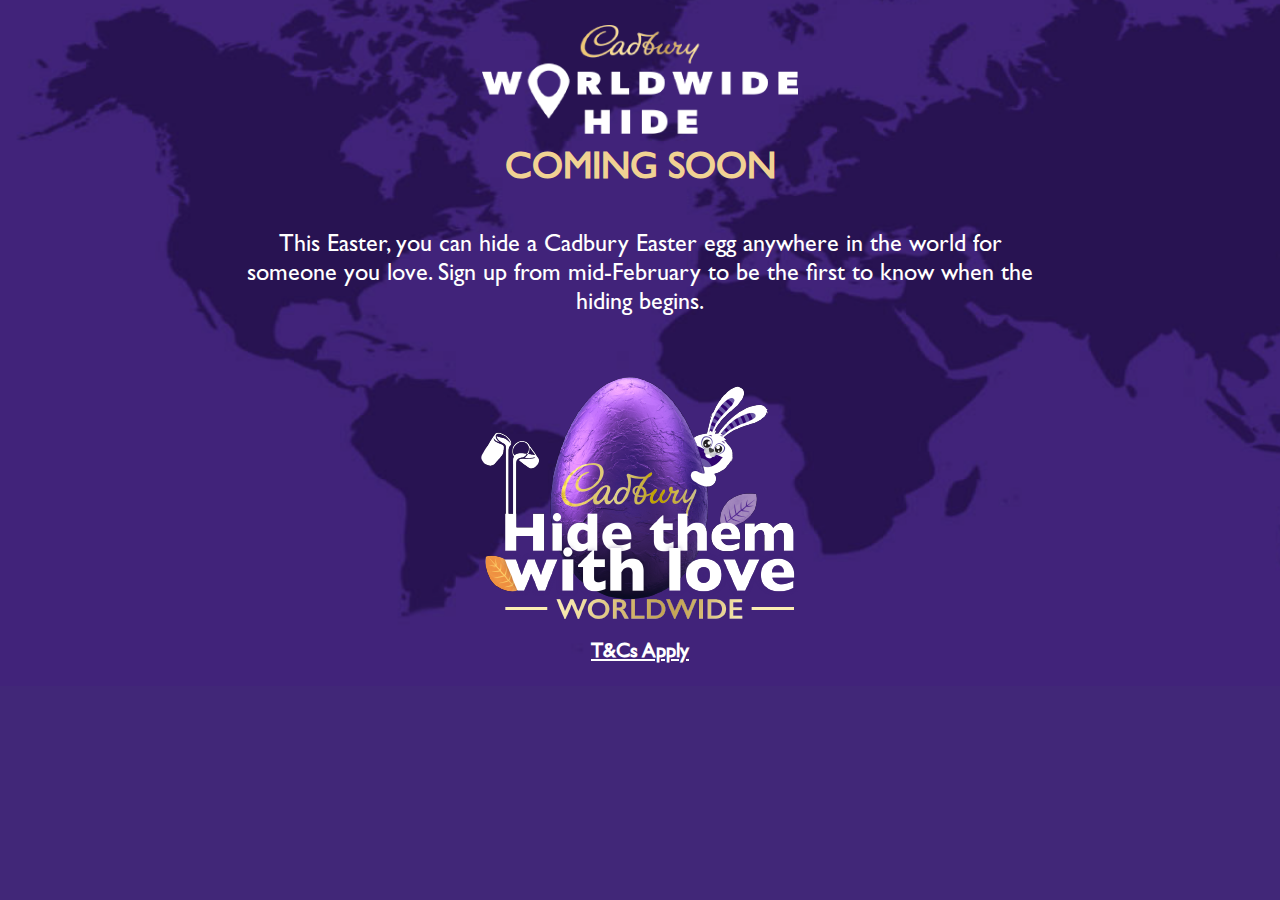
<file: index.html>
<!DOCTYPE html>
<html lang="en">
<head>
    <meta charset="UTF-8">
    <meta http-equiv="X-UA-Compatible" content="IE=edge">
    <meta name="viewport" content="width=device-width, initial-scale=1.0">
    <link rel="stylesheet" href="css/style.css">
    <link rel="stylesheet" href="font/fonts.css">
    <link rel="shortcut icon" href="images/icon.png" type="image/png">
    <title>Hide them with love | Cadbury</title>
</head>
<body class="bg">
    <div class="logo">
        <img src="images/logo.png" alt="logo" />
    </div>
    <div class="coming-soon-heading">
        <h1>Coming Soon</h1>
    </div>
    <div class="copy">
        <p>This Easter, you can hide a Cadbury Easter egg anywhere in the world for someone you love.
            Sign up from mid-February to be the first to know when the hiding begins.</p>
    </div>
    <div class="easter-bunny">
        <img src="images/easter-egg.png" alt="easter-bunny" />
    </div>
    <div class="t-c">
        <h4><a href ="#">T&Cs Apply</a></h4>
    </div>
</body>
</html>
</file>
<file: css/style.css>
* {
    box-sizing: border-box;
}
  
body {
    height: 100%;
    background-color:#412778;

}
.bg {
    background-image: url(../images/bg-desktop.png);
    background-repeat: no-repeat;
    background-size: cover;
}
.logo {
    display: flex;
    justify-content: center;
    margin-top: 25px;
    width: 100%;
    min-width: 100px;
}
.logo img {
    width: 25%;
}
  .coming-soon-heading h1 {
    font-size: 26.24px;
    color: #f1d293;
    font-family: 'Gill Sans Std Regular';
    font-weight: bold;
    text-transform: uppercase;
    text-align: center;
    line-height: 1;
}
.copy p {
    color: white;
    font-size: 15px;
    text-align: center;
    font-family: 'Gill Sans Std Regular';
    text-align: center;
}
.easter-bunny {
    display: flex;
    justify-content: center;
}
.easter-bunny img {
    margin-top: 33px;
}
.copy {
    padding-top: 20px;
}
h4{
    text-align: center;
}
h4 a {
    color: #fff;
    font-family: 'Gill Sans Std Regular';
    font-size: 14.26px;
}

@media screen and (min-width: 1024px) {
    .coming-soon-heading h1 {
        font-size: calc(26.17px + 6 * ((70vw - 320px) / 300));
        line-height: 2;
        margin: 0;
    }
    .copy {
        padding-top: 0px;
        display: flex;
        justify-content: center;
    }
    .copy p {
        font-size: calc(14.51px + 10 * ((100vw - 322px) / 994));
        width: 63%;
        text-align: center;
    }
    h4 a {
     
        font-size: 20.26px;
    }
}


@media only screen and (max-width: 768px){
    .bg {
        background-image: url(../images/bg_mobi.png);
        background-size:cover;
      
    }
    .logo img {
        width: 257px;
    }
    .coming-soon-heading h1 {
        font-size: 1.1875rem;
       
    }
    .copy p {
        font-size: calc(11.34px + 2 * ((700vw - 444px) / 986));
        width: 100%;
        text-align: center;
    }
    

}
</file>
<file: font/fonts.css>
/* #### Generated By: http://www.cufonfonts.com #### */

    @font-face {
    font-family: 'Gill Sans Std Regular';
    font-style: normal;
    font-weight: normal;
    src: local('Gill Sans Std Regular'), url('GillSansStd.woff') format('woff');
    }
    

    @font-face {
    font-family: 'Gill Sans Std Condensed';
    font-style: normal;
    font-weight: normal;
    src: local('Gill Sans Std Condensed'), url('GillSansStdCondensed.woff') format('woff');
    }
    

    @font-face {
    font-family: 'Gill Sans Std Shadowed';
    font-style: normal;
    font-weight: normal;
    src: local('Gill Sans Std Shadowed'), url('GillSansStdShadowed.woff') format('woff');
    }
    

    @font-face {
    font-family: 'Gill Sans Std Italic';
    font-style: normal;
    font-weight: normal;
    src: local('Gill Sans Std Italic'), url('GillSansStdItalic.woff') format('woff');
    }
    

    @font-face {
    font-family: 'Gill Sans Std Light';
    font-style: normal;
    font-weight: normal;
    src: local('Gill Sans Std Light'), url('GillSansStdLight.woff') format('woff');
    }
    

    @font-face {
    font-family: 'Gill Sans Std Light Shadowed';
    font-style: normal;
    font-weight: normal;
    src: local('Gill Sans Std Light Shadowed'), url('GillSansStdLightShadowed.woff') format('woff');
    }
    

    @font-face {
    font-family: 'Gill Sans Std Light Italic';
    font-style: normal;
    font-weight: normal;
    src: local('Gill Sans Std Light Italic'), url('GillSansStdLightItalic.woff') format('woff');
    }
    

    @font-face {
    font-family: 'Gill Sans Std Bold';
    font-style: normal;
    font-weight: normal;
    src: local('Gill Sans Std Bold'), url('GillSansStdBold.woff') format('woff');
    }
    

    @font-face {
    font-family: 'Gill Sans Std Bold Condensed';
    font-style: normal;
    font-weight: normal;
    src: local('Gill Sans Std Bold Condensed'), url('GillSansStdBoldCondensed.woff') format('woff');
    }
    

    @font-face {
    font-family: 'Gill Sans Std Bold Extra Condensed';
    font-style: normal;
    font-weight: normal;
    src: local('Gill Sans Std Bold Extra Condensed'), url('GillSansStdBoldExtraCond.woff') format('woff');
    }
    

    @font-face {
    font-family: 'Gill Sans Std Bold Italic';
    font-style: normal;
    font-weight: normal;
    src: local('Gill Sans Std Bold Italic'), url('GillSansStdBoldItalic.woff') format('woff');
    }
    

    @font-face {
    font-family: 'Gill Sans Std Extra Bold';
    font-style: normal;
    font-weight: normal;
    src: local('Gill Sans Std Extra Bold'), url('GillSansStdExtraBold.woff') format('woff');
    }
    

    @font-face {
    font-family: 'Gill Sans Std Extra Bold Display';
    font-style: normal;
    font-weight: normal;
    src: local('Gill Sans Std Extra Bold Display'), url('GillSansStdExtraBoldDisp.woff') format('woff');
    }
    

    @font-face {
    font-family: 'Gill Sans Std Ultra Bold';
    font-style: normal;
    font-weight: normal;
    src: local('Gill Sans Std Ultra Bold'), url('GillSansStdUltraBold.woff') format('woff');
    }
    

    @font-face {
    font-family: 'Gill Sans Std Ultra Bold Condensed';
    font-style: normal;
    font-weight: normal;
    src: local('Gill Sans Std Ultra Bold Condensed'), url('GillSansStdUltraBoldCond.woff') format('woff');
    }
</file>
